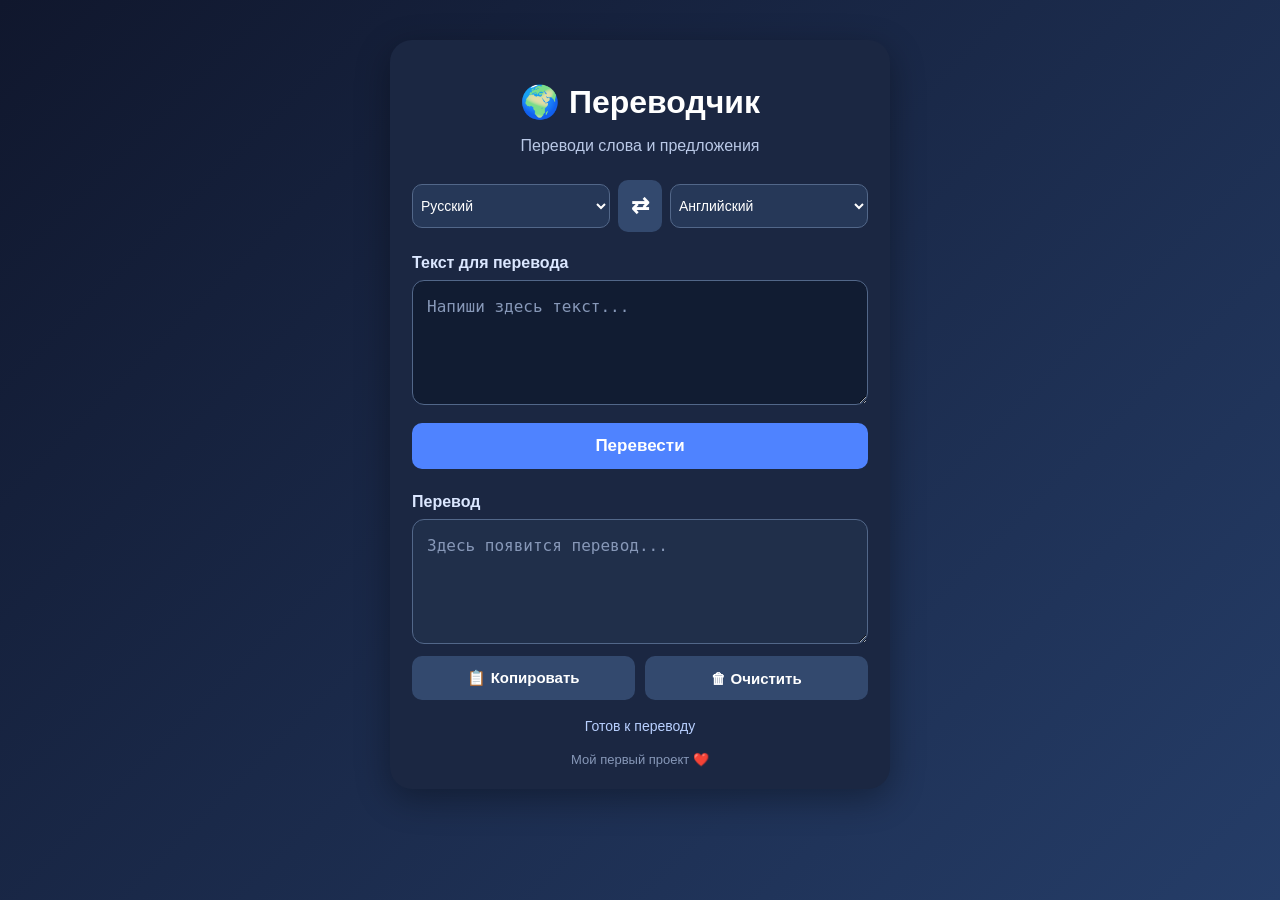
<file: переводчик.html>
<!DOCTYPE html>
<html lang="ru">
<head>
  <meta charset="UTF-8">
  <meta name="viewport" content="width=device-width, initial-scale=1.0">
  <title>Мой переводчик</title>
  <link rel="stylesheet" href="переводчик.css">
</head>
<body>
  <main class="app">
    <h1>🌍 Переводчик</h1>
    <p class="subtitle">Переводи слова и предложения</p>

    <div class="languages">
      <select id="source">
        <option value="ru">Русский</option>
        <option value="en">Английский</option>
        <option value="ky">Кыргызский</option>
        <option value="tr">Турецкий</option>
        <option value="de">Немецкий</option>
        <option value="fr">Французский</option>
        <option value="es">Испанский</option>
        <option value="zh-CN">Китайский</option>
        <option value="ja">Японский</option>
      </select>

      <button id="swap" class="swap">⇄</button>

      <select id="target">
        <option value="en">Английский</option>
        <option value="ru">Русский</option>
        <option value="ky">Кыргызский</option>
        <option value="tr">Турецкий</option>
        <option value="de">Немецкий</option>
        <option value="fr">Французский</option>
        <option value="es">Испанский</option>
        <option value="zh-CN">Китайский</option>
        <option value="ja">Японский</option>
      </select>
    </div>

    <label for="inputText">Текст для перевода</label>
    <textarea id="inputText"
      placeholder="Напиши здесь текст..."
      maxlength="3000"></textarea>

    <button id="translate" class="translate">
      Перевести
    </button>

    <label for="outputText">Перевод</label>
    <textarea id="outputText"
      placeholder="Здесь появится перевод..."
      readonly></textarea>

    <div class="actions">
      <button id="copy">📋 Копировать</button>
      <button id="clear">🗑 Очистить</button>
    </div>

    <p id="status" role="status">Готов к переводу</p>
    <p class="footer">Мой первый проект ❤️</p>
  </main>

  <script src="переводчик.js"></script>
</body>
</html>
</file>
<file: переводчик.css>
* {
  box-sizing: border-box;
}

body {
  margin: 0;
  padding: 20px 12px;
  min-height: 100vh;
  font-family: Arial, sans-serif;
  background: linear-gradient(135deg, #10172d, #253d68);
  color: white;
}

.app {
  width: 100%;
  max-width: 500px;
  margin: 20px auto;
  padding: 22px;
  background: #1b2742;
  border-radius: 22px;
  box-shadow: 0 10px 35px #0005;
}

h1 {
  text-align: center;
  margin-bottom: 8px;
}

.subtitle {
  text-align: center;
  color: #b9c8e6;
  margin-bottom: 25px;
}

.languages {
  display: flex;
  align-items: center;
  gap: 8px;
  margin-bottom: 22px;
}

select {
  width: 0;
  flex: 1;
  min-width: 0;
  padding: 12px 4px;
  border: 1px solid #526789;
  border-radius: 10px;
  background: #263858;
  color: white;
  font-size: 14px;
}

button {
  border: none;
  border-radius: 10px;
  padding: 13px;
  font-size: 15px;
  font-weight: bold;
  cursor: pointer;
  touch-action: manipulation;
}

button:active {
  transform: scale(0.97);
}

.swap {
  background: #33496e;
  color: white;
  font-size: 22px;
}

label {
  display: block;
  margin: 14px 0 8px;
  color: #dbe7ff;
  font-weight: bold;
}

textarea {
  display: block;
  width: 100%;
  height: 125px;
  resize: vertical;
  padding: 14px;
  border-radius: 12px;
  border: 1px solid #526789;
  background: #111c32;
  color: white;
  font-size: 16px;
  line-height: 1.5;
}

textarea::placeholder {
  color: #8798b8;
}

.translate {
  width: 100%;
  margin: 18px 0 10px;
  background: #4f83ff;
  color: white;
  font-size: 17px;
}

.translate:disabled {
  opacity: 0.6;
}

#outputText {
  background: #202f4a;
}

.actions {
  display: flex;
  gap: 10px;
  margin-top: 12px;
}

.actions button {
  flex: 1;
  background: #33496e;
  color: white;
}

#status {
  min-height: 20px;
  text-align: center;
  color: #b9d0ff;
  font-size: 14px;
  margin-top: 18px;
  overflow-wrap: anywhere;
}

.footer {
  text-align: center;
  color: #8798b8;
  font-size: 13px;
  margin-bottom: 0;
}a
</file>
